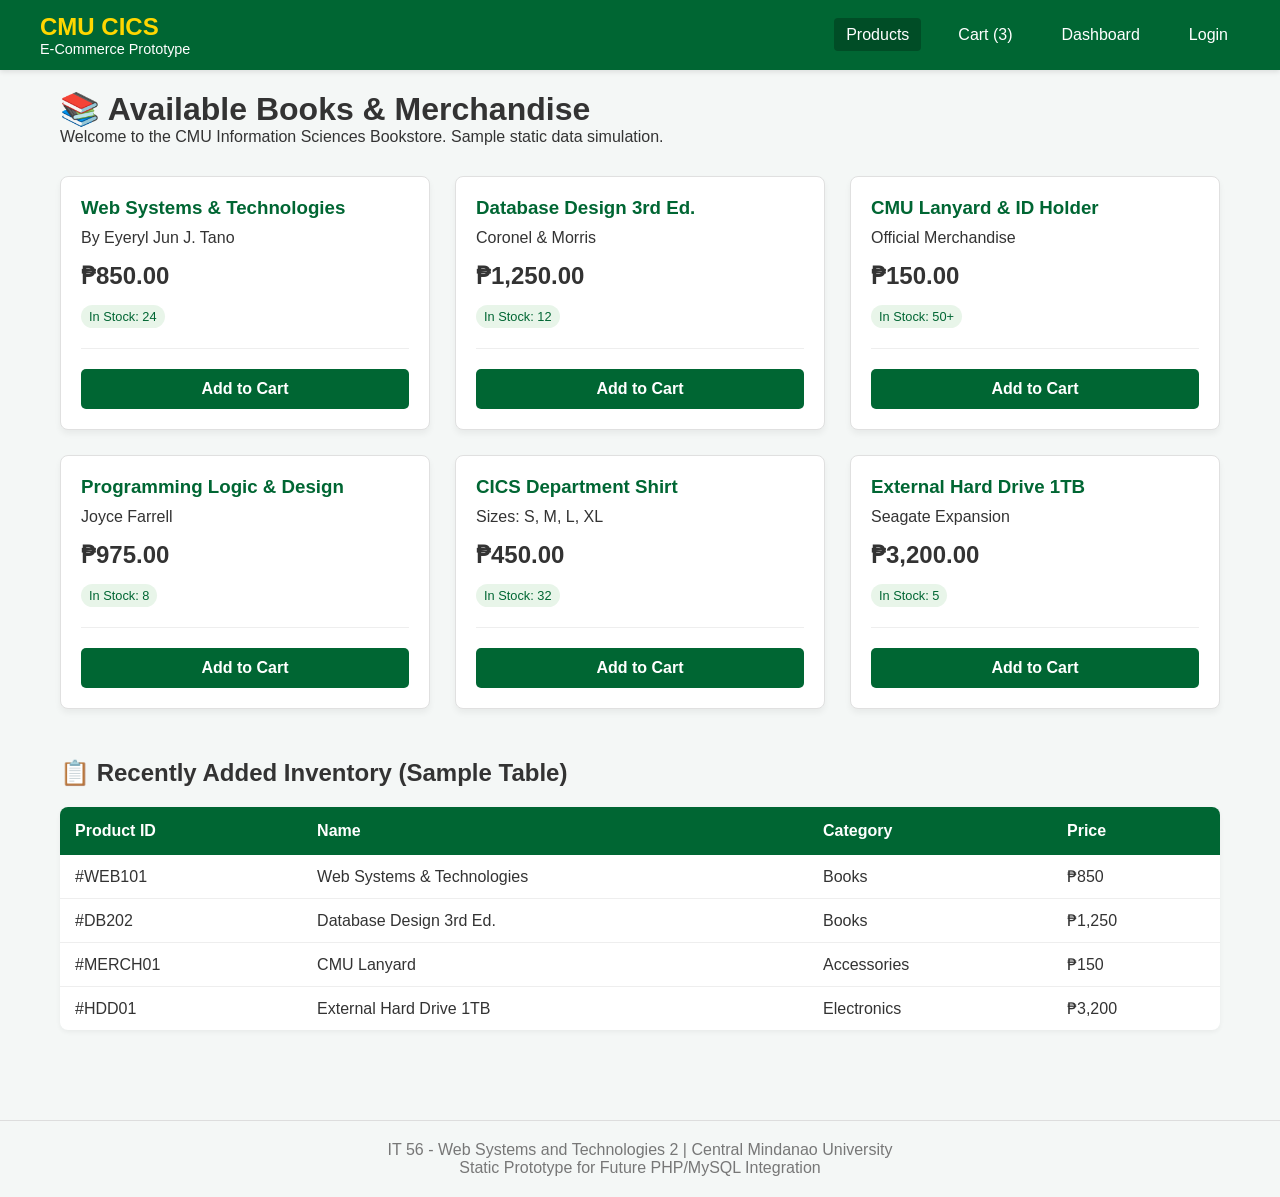
<file: index.html>
<!DOCTYPE html>
<html lang="en">
<head>
    <meta charset="UTF-8">
    <meta name="viewport" content="width=device-width, initial-scale=1.0">
    <title>CMU Bookstore | Home</title>
    <link rel="stylesheet" href="style.css">
</head>
<body>
    <header class="navbar">
        <div class="nav-container">
            <div class="logo">
                CMU CICS <span>E-Commerce Prototype</span>
            </div>
            <ul class="nav-links">
                <li><a href="index.html" class="active">Products</a></li>
                <li><a href="cart.html">Cart (3)</a></li>
                <li><a href="dashboard.html">Dashboard</a></li>
                <li><a href="login.html">Login</a></li>
            </ul>
        </div>
    </header>

    <main class="container">
        <h1>📚 Available Books & Merchandise</h1>
        <p style="margin-bottom: 20px;">Welcome to the CMU Information Sciences Bookstore. Sample static data simulation.</p>
        
        <div class="grid-3">
            <!-- Product 1 -->
            <div class="product-card">
                <h3>Web Systems & Technologies</h3>
                <p>By Eyeryl Jun J. Tano</p>
                <div class="price">₱850.00</div>
                <span class="stock-badge">In Stock: 24</span>
                <hr style="margin: 20px 0; border: 0; border-top: 1px solid #eee;">
                <a href="cart.html" class="btn btn-block">Add to Cart</a>
            </div>

            <!-- Product 2 -->
            <div class="product-card">
                <h3>Database Design 3rd Ed.</h3>
                <p>Coronel & Morris</p>
                <div class="price">₱1,250.00</div>
                <span class="stock-badge">In Stock: 12</span>
                <hr style="margin: 20px 0; border: 0; border-top: 1px solid #eee;">
                <a href="cart.html" class="btn btn-block">Add to Cart</a>
            </div>

            <!-- Product 3 -->
            <div class="product-card">
                <h3>CMU Lanyard & ID Holder</h3>
                <p>Official Merchandise</p>
                <div class="price">₱150.00</div>
                <span class="stock-badge">In Stock: 50+</span>
                <hr style="margin: 20px 0; border: 0; border-top: 1px solid #eee;">
                <a href="cart.html" class="btn btn-block">Add to Cart</a>
            </div>

            <!-- Product 4 -->
            <div class="product-card">
                <h3>Programming Logic & Design</h3>
                <p>Joyce Farrell</p>
                <div class="price">₱975.00</div>
                <span class="stock-badge">In Stock: 8</span>
                <hr style="margin: 20px 0; border: 0; border-top: 1px solid #eee;">
                <a href="cart.html" class="btn btn-block">Add to Cart</a>
            </div>

            <!-- Product 5 -->
            <div class="product-card">
                <h3>CICS Department Shirt</h3>
                <p>Sizes: S, M, L, XL</p>
                <div class="price">₱450.00</div>
                <span class="stock-badge">In Stock: 32</span>
                <hr style="margin: 20px 0; border: 0; border-top: 1px solid #eee;">
                <a href="cart.html" class="btn btn-block">Add to Cart</a>
            </div>

            <!-- Product 6 -->
            <div class="product-card">
                <h3>External Hard Drive 1TB</h3>
                <p>Seagate Expansion</p>
                <div class="price">₱3,200.00</div>
                <span class="stock-badge">In Stock: 5</span>
                <hr style="margin: 20px 0; border: 0; border-top: 1px solid #eee;">
                <a href="cart.html" class="btn btn-block">Add to Cart</a>
            </div>
        </div>

        <!-- Simulated Table of Recent Additions (As per requirement: Display data in tables) -->
        <h2 style="margin-top: 50px;">📋 Recently Added Inventory (Sample Table)</h2>
        <table class="data-table">
            <thead>
                <tr>
                    <th>Product ID</th>
                    <th>Name</th>
                    <th>Category</th>
                    <th>Price</th>
                </tr>
            </thead>
            <tbody>
                <tr><td>#WEB101</td><td>Web Systems & Technologies</td><td>Books</td><td>₱850</td></tr>
                <tr><td>#DB202</td><td>Database Design 3rd Ed.</td><td>Books</td><td>₱1,250</td></tr>
                <tr><td>#MERCH01</td><td>CMU Lanyard</td><td>Accessories</td><td>₱150</td></tr>
                <tr><td>#HDD01</td><td>External Hard Drive 1TB</td><td>Electronics</td><td>₱3,200</td></tr>
            </tbody>
        </table>
    </main>

    <footer>
        <p>IT 56 - Web Systems and Technologies 2 | Central Mindanao University</p>
        <p>Static Prototype for Future PHP/MySQL Integration</p>
    </footer>
</body>
</html>
</file>
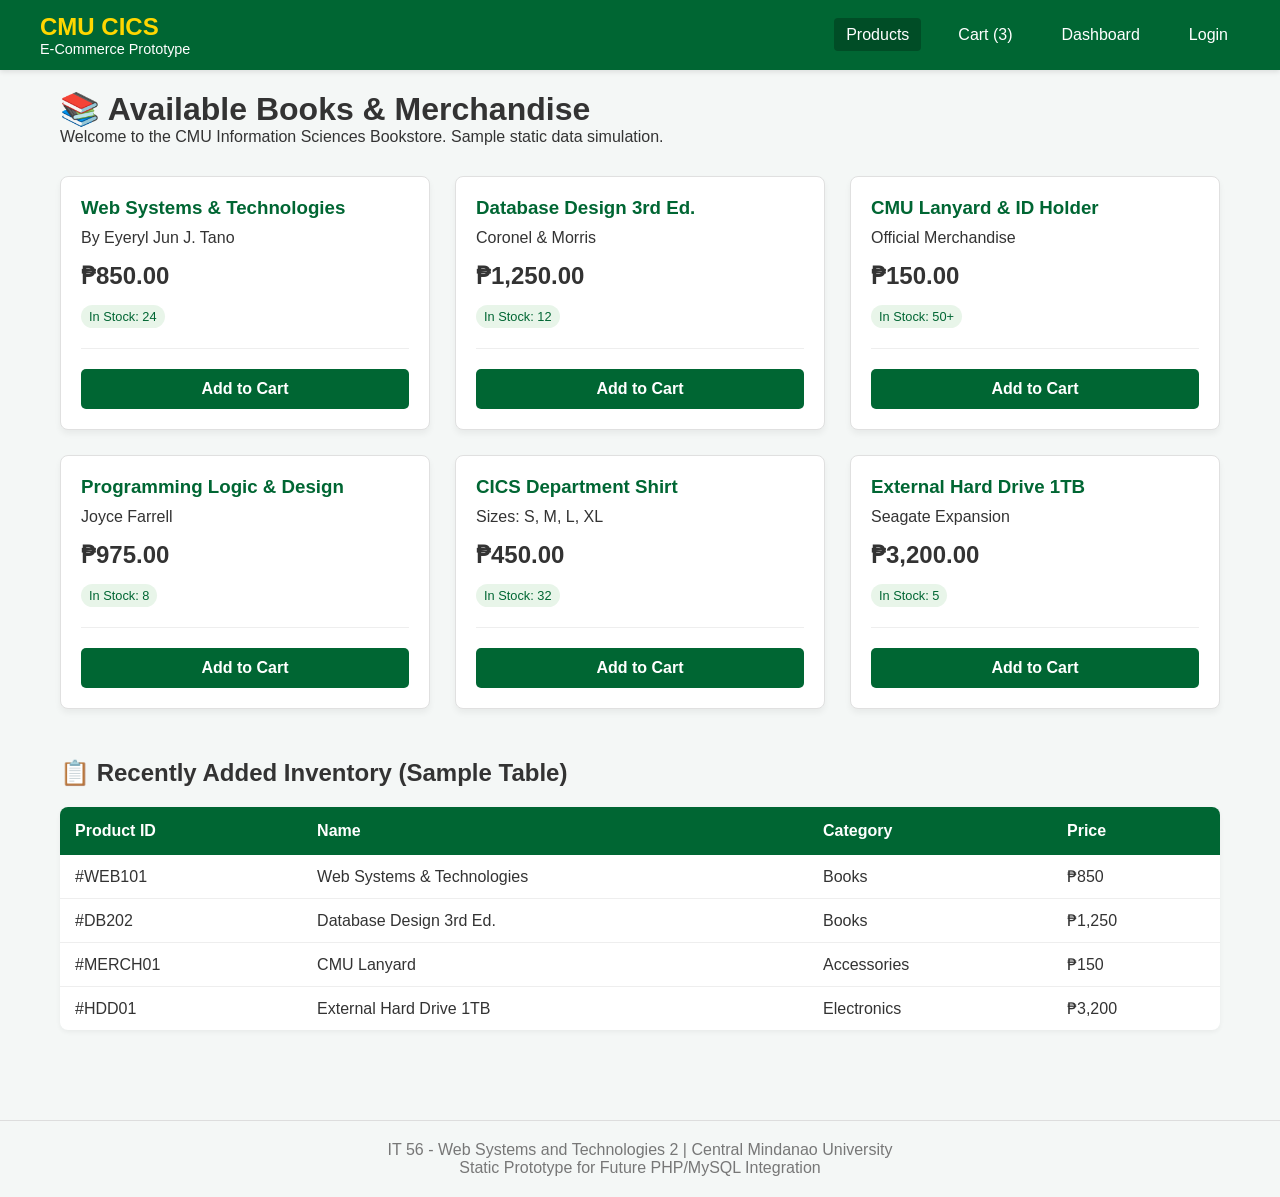
<file: websys/index.html>
<!DOCTYPE html>
<html lang="en">
<head>
    <meta charset="UTF-8">
    <meta name="viewport" content="width=device-width, initial-scale=1.0">
    <title>CMU Bookstore | Home</title>
    <link rel="stylesheet" href="style.css">
</head>
<body>
    <header class="navbar">
        <div class="nav-container">
            <div class="logo">
                CMU CICS <span>E-Commerce Prototype</span>
            </div>
            <ul class="nav-links">
                <li><a href="index.html" class="active">Products</a></li>
                <li><a href="cart.html">Cart (3)</a></li>
                <li><a href="dashboard.html">Dashboard</a></li>
                <li><a href="login.html">Login</a></li>
            </ul>
        </div>
    </header>

    <main class="container">
        <h1>📚 Available Books & Merchandise</h1>
        <p style="margin-bottom: 20px;">Welcome to the CMU Information Sciences Bookstore. Sample static data simulation.</p>
        
        <div class="grid-3">
            <!-- Product 1 -->
            <div class="product-card">
                <h3>Web Systems & Technologies</h3>
                <p>By Eyeryl Jun J. Tano</p>
                <div class="price">₱850.00</div>
                <span class="stock-badge">In Stock: 24</span>
                <hr style="margin: 20px 0; border: 0; border-top: 1px solid #eee;">
                <a href="cart.html" class="btn btn-block">Add to Cart</a>
            </div>

            <!-- Product 2 -->
            <div class="product-card">
                <h3>Database Design 3rd Ed.</h3>
                <p>Coronel & Morris</p>
                <div class="price">₱1,250.00</div>
                <span class="stock-badge">In Stock: 12</span>
                <hr style="margin: 20px 0; border: 0; border-top: 1px solid #eee;">
                <a href="cart.html" class="btn btn-block">Add to Cart</a>
            </div>

            <!-- Product 3 -->
            <div class="product-card">
                <h3>CMU Lanyard & ID Holder</h3>
                <p>Official Merchandise</p>
                <div class="price">₱150.00</div>
                <span class="stock-badge">In Stock: 50+</span>
                <hr style="margin: 20px 0; border: 0; border-top: 1px solid #eee;">
                <a href="cart.html" class="btn btn-block">Add to Cart</a>
            </div>

            <!-- Product 4 -->
            <div class="product-card">
                <h3>Programming Logic & Design</h3>
                <p>Joyce Farrell</p>
                <div class="price">₱975.00</div>
                <span class="stock-badge">In Stock: 8</span>
                <hr style="margin: 20px 0; border: 0; border-top: 1px solid #eee;">
                <a href="cart.html" class="btn btn-block">Add to Cart</a>
            </div>

            <!-- Product 5 -->
            <div class="product-card">
                <h3>CICS Department Shirt</h3>
                <p>Sizes: S, M, L, XL</p>
                <div class="price">₱450.00</div>
                <span class="stock-badge">In Stock: 32</span>
                <hr style="margin: 20px 0; border: 0; border-top: 1px solid #eee;">
                <a href="cart.html" class="btn btn-block">Add to Cart</a>
            </div>

            <!-- Product 6 -->
            <div class="product-card">
                <h3>External Hard Drive 1TB</h3>
                <p>Seagate Expansion</p>
                <div class="price">₱3,200.00</div>
                <span class="stock-badge">In Stock: 5</span>
                <hr style="margin: 20px 0; border: 0; border-top: 1px solid #eee;">
                <a href="cart.html" class="btn btn-block">Add to Cart</a>
            </div>
        </div>

        <!-- Simulated Table of Recent Additions (As per requirement: Display data in tables) -->
        <h2 style="margin-top: 50px;">📋 Recently Added Inventory (Sample Table)</h2>
        <table class="data-table">
            <thead>
                <tr>
                    <th>Product ID</th>
                    <th>Name</th>
                    <th>Category</th>
                    <th>Price</th>
                </tr>
            </thead>
            <tbody>
                <tr><td>#WEB101</td><td>Web Systems & Technologies</td><td>Books</td><td>₱850</td></tr>
                <tr><td>#DB202</td><td>Database Design 3rd Ed.</td><td>Books</td><td>₱1,250</td></tr>
                <tr><td>#MERCH01</td><td>CMU Lanyard</td><td>Accessories</td><td>₱150</td></tr>
                <tr><td>#HDD01</td><td>External Hard Drive 1TB</td><td>Electronics</td><td>₱3,200</td></tr>
            </tbody>
        </table>
    </main>

    <footer>
        <p>IT 56 - Web Systems and Technologies 2 | Central Mindanao University</p>
        <p>Static Prototype for Future PHP/MySQL Integration</p>
    </footer>
</body>
</html>
</file>
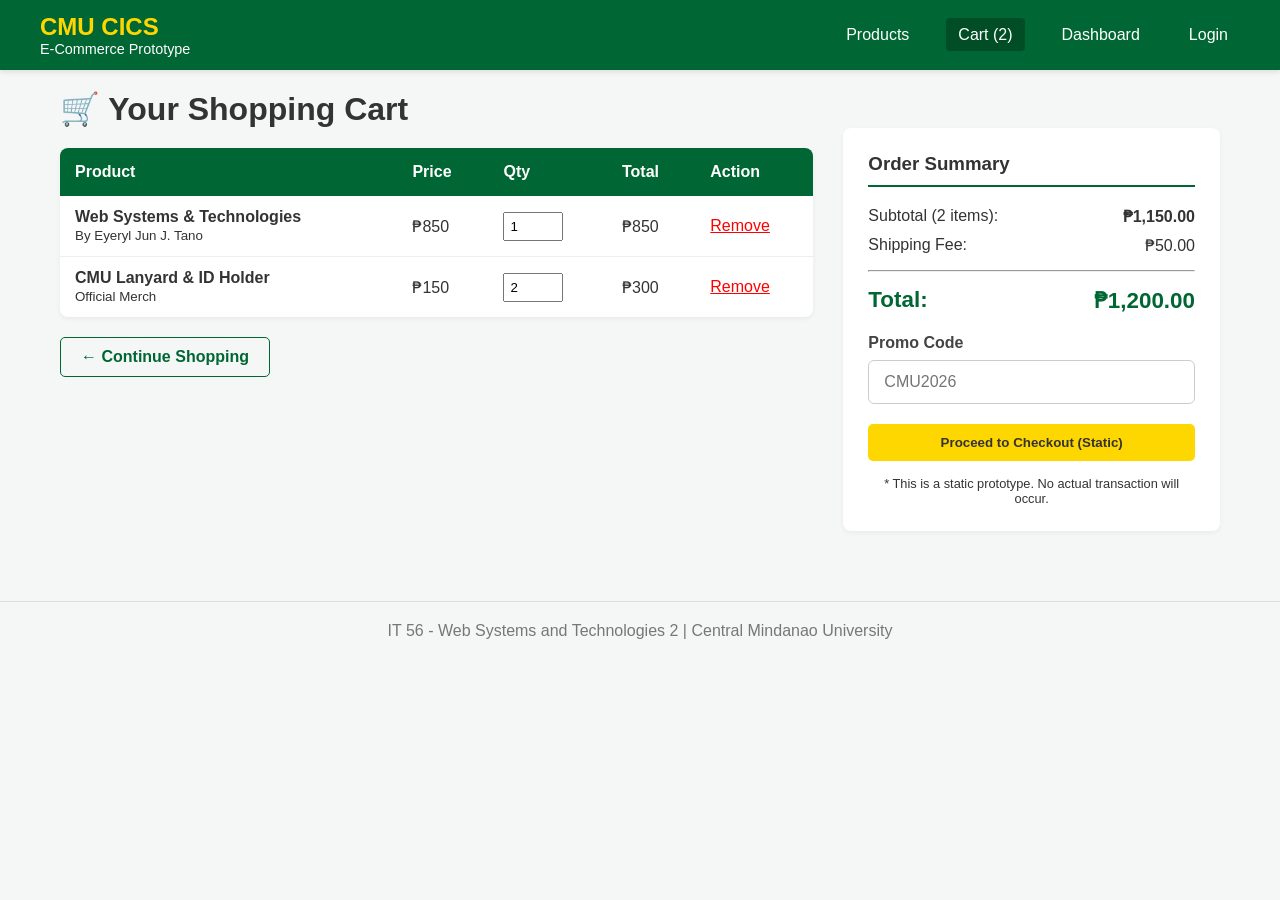
<file: cart.html>
<!DOCTYPE html>
<html lang="en">
<head>
    <meta charset="UTF-8">
    <meta name="viewport" content="width=device-width, initial-scale=1.0">
    <title>Shopping Cart | CMU E-Commerce</title>
    <link rel="stylesheet" href="style.css">
</head>
<body>
    <header class="navbar">
        <div class="nav-container">
            <div class="logo">CMU CICS <span>E-Commerce Prototype</span></div>
            <ul class="nav-links">
                <li><a href="index.html">Products</a></li>
                <li><a href="cart.html" class="active">Cart (2)</a></li>
                <li><a href="dashboard.html">Dashboard</a></li>
                <li><a href="login.html">Login</a></li>
            </ul>
        </div>
    </header>

    <main class="container">
        <h1>🛒 Your Shopping Cart</h1>
        
        <div style="display: grid; grid-template-columns: 2fr 1fr; gap: 30px;">
            <!-- Cart Items List -->
            <div>
                <table class="data-table">
                    <thead>
                        <tr>
                            <th>Product</th>
                            <th>Price</th>
                            <th>Qty</th>
                            <th>Total</th>
                            <th>Action</th>
                        </tr>
                    </thead>
                    <tbody>
                        <tr>
                            <td>
                                <strong>Web Systems & Technologies</strong><br>
                                <small>By Eyeryl Jun J. Tano</small>
                            </td>
                            <td>₱850</td>
                            <td><input type="number" value="1" min="1" style="width: 60px; padding: 5px;"></td>
                            <td>₱850</td>
                            <td><a href="#" style="color: red;">Remove</a></td>
                        </tr>
                        <tr>
                            <td>
                                <strong>CMU Lanyard & ID Holder</strong><br>
                                <small>Official Merch</small>
                            </td>
                            <td>₱150</td>
                            <td><input type="number" value="2" min="1" style="width: 60px; padding: 5px;"></td>
                            <td>₱300</td>
                            <td><a href="#" style="color: red;">Remove</a></td>
                        </tr>
                    </tbody>
                </table>
                <div style="margin-top: 20px;">
                    <a href="index.html" class="btn btn-outline">← Continue Shopping</a>
                </div>
            </div>

            <!-- Order Summary -->
            <div style="background: white; padding: 25px; border-radius: 8px; height: fit-content; box-shadow: 0 2px 5px rgba(0,0,0,0.05);">
                <h3 style="border-bottom: 2px solid #006633; padding-bottom: 10px;">Order Summary</h3>
                <div style="margin: 20px 0;">
                    <div style="display: flex; justify-content: space-between; margin-bottom: 10px;">
                        <span>Subtotal (2 items):</span>
                        <span><strong>₱1,150.00</strong></span>
                    </div>
                    <div style="display: flex; justify-content: space-between; margin-bottom: 10px;">
                        <span>Shipping Fee:</span>
                        <span>₱50.00</span>
                    </div>
                    <hr style="margin: 15px 0;">
                    <div style="display: flex; justify-content: space-between; font-size: 1.4rem; font-weight: bold; color: #006633;">
                        <span>Total:</span>
                        <span>₱1,200.00</span>
                    </div>
                </div>
                <!-- Simulated Checkout Form -->
                <div class="form-group">
                    <label>Promo Code</label>
                    <input type="text" placeholder="CMU2026">
                </div>
                <button class="btn btn-block btn-warning" style="background: #FFD700; color: #333;">Proceed to Checkout (Static)</button>
                <p style="font-size: 0.8rem; margin-top: 15px; text-align: center;">* This is a static prototype. No actual transaction will occur.</p>
            </div>
        </div>
    </main>

    <footer>
        <p>IT 56 - Web Systems and Technologies 2 | Central Mindanao University</p>
    </footer>
</body>
</html>
</file>
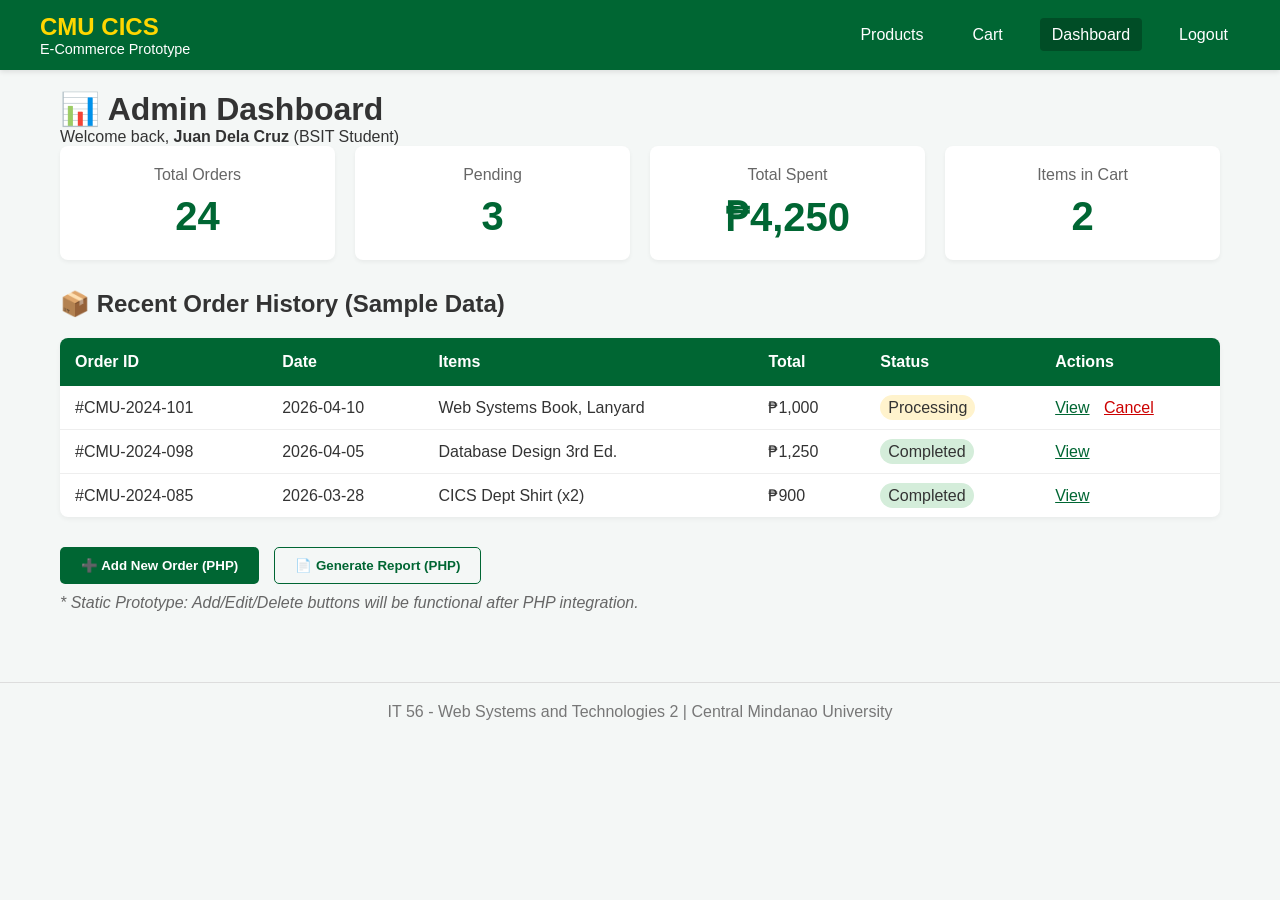
<file: dashboard.html>
<!DOCTYPE html>
<html lang="en">
<head>
    <meta charset="UTF-8">
    <meta name="viewport" content="width=device-width, initial-scale=1.0">
    <title>Dashboard | CMU E-Commerce</title>
    <link rel="stylesheet" href="style.css">
</head>
<body>
    <header class="navbar">
        <div class="nav-container">
            <div class="logo">CMU CICS <span>E-Commerce Prototype</span></div>
            <ul class="nav-links">
                <li><a href="index.html">Products</a></li>
                <li><a href="cart.html">Cart</a></li>
                <li><a href="dashboard.html" class="active">Dashboard</a></li>
                <li><a href="login.html">Logout</a></li>
            </ul>
        </div>
    </header>

    <main class="container">
        <h1>📊 Admin Dashboard</h1>
        <p>Welcome back, <strong>Juan Dela Cruz</strong> (BSIT Student)</p>

        <!-- Simulated Statistics -->
        <div class="stats-grid">
            <div class="stat-card">
                <h4>Total Orders</h4>
                <div class="number">24</div>
            </div>
            <div class="stat-card">
                <h4>Pending</h4>
                <div class="number">3</div>
            </div>
            <div class="stat-card">
                <h4>Total Spent</h4>
                <div class="number">₱4,250</div>
            </div>
            <div class="stat-card">
                <h4>Items in Cart</h4>
                <div class="number">2</div>
            </div>
        </div>

        <!-- Records List (Sample Data) -->
        <h2>📦 Recent Order History (Sample Data)</h2>
        <table class="data-table">
            <thead>
                <tr>
                    <th>Order ID</th>
                    <th>Date</th>
                    <th>Items</th>
                    <th>Total</th>
                    <th>Status</th>
                    <th>Actions</th>
                </tr>
            </thead>
            <tbody>
                <tr>
                    <td>#CMU-2024-101</td>
                    <td>2026-04-10</td>
                    <td>Web Systems Book, Lanyard</td>
                    <td>₱1,000</td>
                    <td><span style="background: #fff3cd; padding: 4px 8px; border-radius: 20px;">Processing</span></td>
                    <td>
                        <a href="#" style="color: #006633; margin-right: 10px;">View</a>
                        <a href="#" style="color: #cc0000;">Cancel</a>
                    </td>
                </tr>
                <tr>
                    <td>#CMU-2024-098</td>
                    <td>2026-04-05</td>
                    <td>Database Design 3rd Ed.</td>
                    <td>₱1,250</td>
                    <td><span style="background: #d4edda; padding: 4px 8px; border-radius: 20px;">Completed</span></td>
                    <td>
                        <a href="#" style="color: #006633;">View</a>
                    </td>
                </tr>
                <tr>
                    <td>#CMU-2024-085</td>
                    <td>2026-03-28</td>
                    <td>CICS Dept Shirt (x2)</td>
                    <td>₱900</td>
                    <td><span style="background: #d4edda; padding: 4px 8px; border-radius: 20px;">Completed</span></td>
                    <td>
                        <a href="#" style="color: #006633;">View</a>
                    </td>
                </tr>
            </tbody>
        </table>

        <!-- Simulated Buttons for Future PHP Integration -->
        <div style="margin-top: 30px; display: flex; gap: 15px;">
            <button class="btn" disabled title="Will work with PHP/MySQL">➕ Add New Order (PHP)</button>
            <button class="btn btn-outline" disabled title="Will work with PHP/MySQL">📄 Generate Report (PHP)</button>
        </div>
        <p style="margin-top: 10px; font-style: italic; color: #666;">* Static Prototype: Add/Edit/Delete buttons will be functional after PHP integration.</p>
    </main>

    <footer>
        <p>IT 56 - Web Systems and Technologies 2 | Central Mindanao University</p>
    </footer>
</body>
</html>
</file>
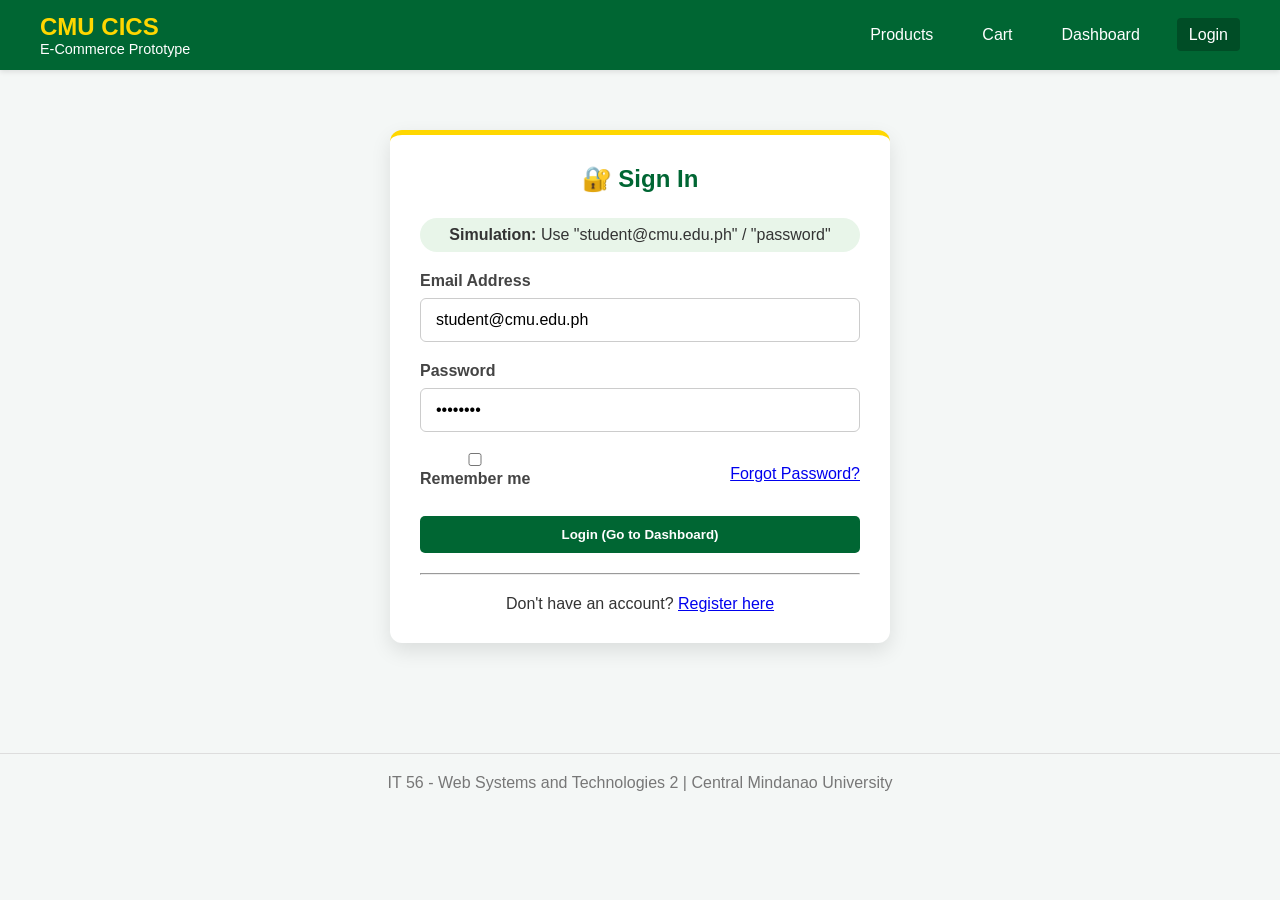
<file: login.html>
<!DOCTYPE html>
<html lang="en">
<head>
    <meta charset="UTF-8">
    <meta name="viewport" content="width=device-width, initial-scale=1.0">
    <title>Login | CMU E-Commerce</title>
    <link rel="stylesheet" href="style.css">
</head>
<body>
    <header class="navbar">
        <div class="nav-container">
            <div class="logo">CMU CICS <span>E-Commerce Prototype</span></div>
            <ul class="nav-links">
                <li><a href="index.html">Products</a></li>
                <li><a href="cart.html">Cart</a></li>
                <li><a href="dashboard.html">Dashboard</a></li>
                <li><a href="login.html" class="active">Login</a></li>
            </ul>
        </div>
    </header>

    <main class="container">
        <div class="form-container">
            <h2 style="text-align: center; color: #006633; margin-bottom: 25px;">🔐 Sign In</h2>
            <p style="text-align: center; margin-bottom: 20px; background: #e8f5e9; padding: 8px; border-radius: 20px;">
                <strong>Simulation:</strong> Use "student@cmu.edu.ph" / "password"
            </p>
            
            <form action="dashboard.html" method="get">
                <div class="form-group">
                    <label for="email">Email Address</label>
                    <input type="email" id="email" name="email" placeholder="student@cmu.edu.ph" value="student@cmu.edu.ph" required>
                </div>
                <div class="form-group">
                    <label for="password">Password</label>
                    <input type="password" id="password" name="password" placeholder="Enter password" value="password" required>
                </div>
                <div class="form-group" style="display: flex; justify-content: space-between; align-items: center;">
                    <div>
                        <input type="checkbox" id="remember"> <label for="remember">Remember me</label>
                    </div>
                    <a href="#">Forgot Password?</a>
                </div>
                <button type="submit" class="btn btn-block">Login (Go to Dashboard)</button>
                <hr style="margin: 20px 0;">
                <p style="text-align: center;">Don't have an account? <a href="register.html">Register here</a></p>
            </form>
        </div>
    </main>

    <footer>
        <p>IT 56 - Web Systems and Technologies 2 | Central Mindanao University</p>
    </footer>
</body>
</html>
</file>
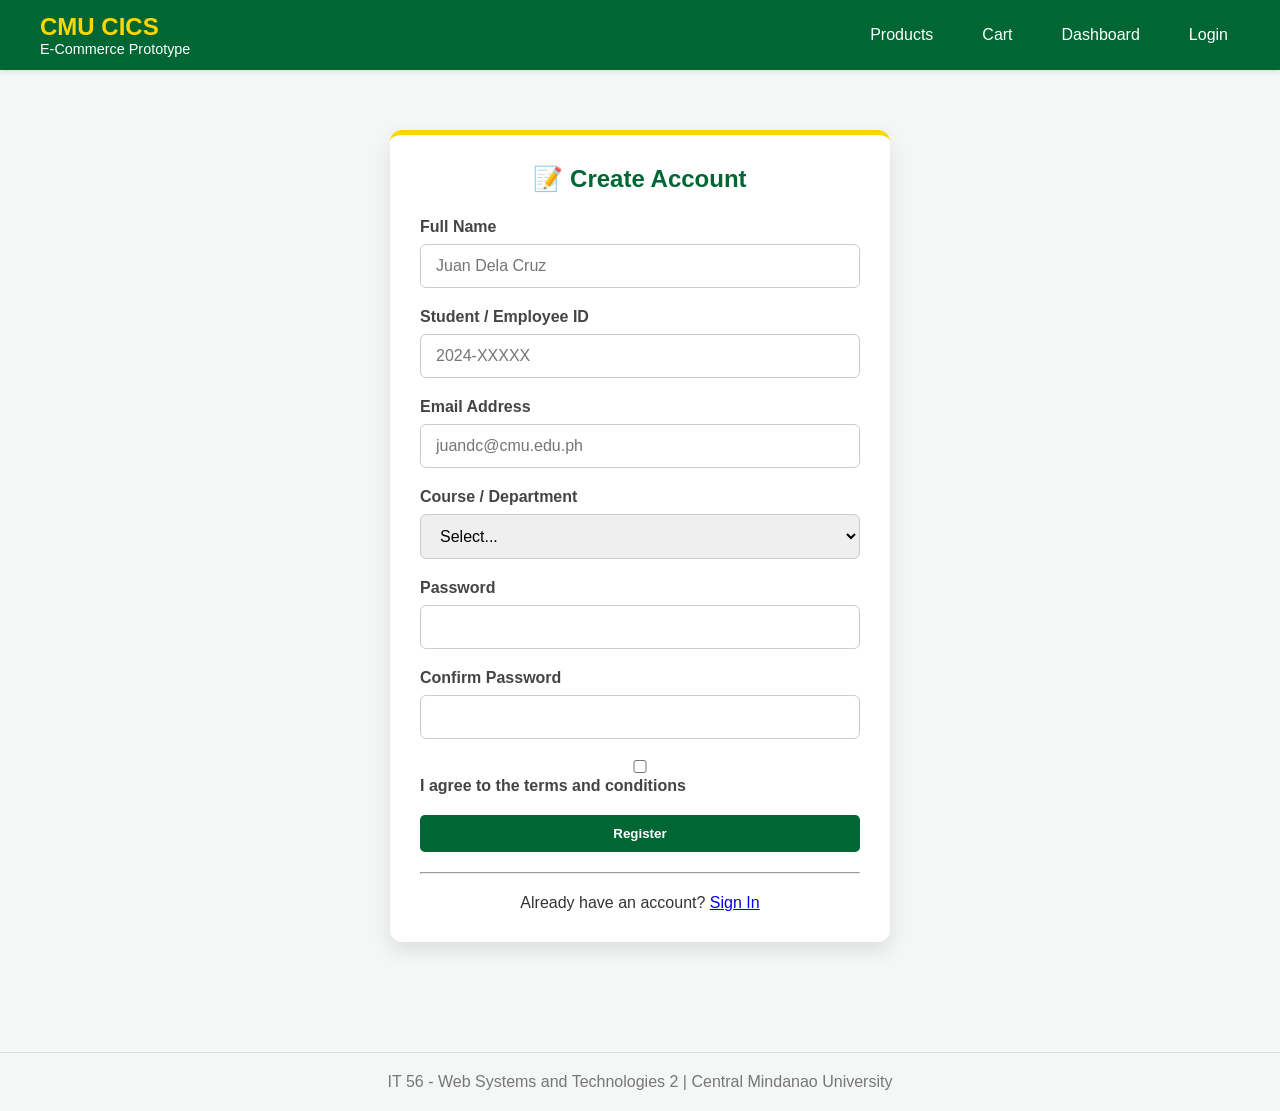
<file: register.html>
<!DOCTYPE html>
<html lang="en">
<head>
    <meta charset="UTF-8">
    <meta name="viewport" content="width=device-width, initial-scale=1.0">
    <title>Register | CMU E-Commerce</title>
    <link rel="stylesheet" href="style.css">
</head>
<body>
    <header class="navbar">
        <div class="nav-container">
            <div class="logo">CMU CICS <span>E-Commerce Prototype</span></div>
            <ul class="nav-links">
                <li><a href="index.html">Products</a></li>
                <li><a href="cart.html">Cart</a></li>
                <li><a href="dashboard.html">Dashboard</a></li>
                <li><a href="login.html">Login</a></li>
            </ul>
        </div>
    </header>

    <main class="container">
        <div class="form-container">
            <h2 style="text-align: center; color: #006633; margin-bottom: 25px;">📝 Create Account</h2>
            
            <form action="login.html" method="get">
                <div class="form-group">
                    <label for="fullname">Full Name</label>
                    <input type="text" id="fullname" placeholder="Juan Dela Cruz" required>
                </div>
                <div class="form-group">
                    <label for="student_id">Student / Employee ID</label>
                    <input type="text" id="student_id" placeholder="2024-XXXXX" required>
                </div>
                <div class="form-group">
                    <label for="reg_email">Email Address</label>
                    <input type="email" id="reg_email" placeholder="juandc@cmu.edu.ph" required>
                </div>
                <div class="form-group">
                    <label for="course">Course / Department</label>
                    <select id="course" required>
                        <option value="">Select...</option>
                        <option>BS Information Technology</option>
                        <option>BS Computer Science</option>
                        <option>BS Information Systems</option>
                        <option>Faculty</option>
                    </select>
                </div>
                <div class="form-group">
                    <label for="reg_password">Password</label>
                    <input type="password" id="reg_password" required>
                </div>
                <div class="form-group">
                    <label for="confirm_password">Confirm Password</label>
                    <input type="password" id="confirm_password" required>
                </div>
                <div class="form-group">
                    <input type="checkbox" id="terms" required> <label for="terms">I agree to the terms and conditions</label>
                </div>
                <button type="submit" class="btn btn-block">Register</button>
                <hr style="margin: 20px 0;">
                <p style="text-align: center;">Already have an account? <a href="login.html">Sign In</a></p>
            </form>
        </div>
    </main>

    <footer>
        <p>IT 56 - Web Systems and Technologies 2 | Central Mindanao University</p>
    </footer>
</body>
</html>
</file>
<file: style.css>
/* CMU E-Commerce Prototype - IT 56 */
* {
    margin: 0;
    padding: 0;
    box-sizing: border-box;
    font-family: 'Segoe UI', Roboto, Arial, sans-serif;
}

body {
    background-color: #f4f7f6;
    color: #333;
}

.container {
    max-width: 1200px;
    margin: 0 auto;
    padding: 20px;
}

/* Header / Navigation */
.navbar {
    background-color: #006633; /* CMU Green */
    padding: 0 20px;
    box-shadow: 0 2px 5px rgba(0,0,0,0.1);
}

.nav-container {
    max-width: 1200px;
    margin: 0 auto;
    display: flex;
    justify-content: space-between;
    align-items: center;
    height: 70px;
}

.logo {
    color: #FFD700; /* Gold */
    font-size: 1.5rem;
    font-weight: bold;
}

.logo span {
    color: white;
    font-size: 0.9rem;
    display: block;
    font-weight: normal;
}

.nav-links {
    display: flex;
    list-style: none;
    gap: 25px;
}

.nav-links a {
    color: white;
    text-decoration: none;
    font-weight: 500;
    padding: 8px 12px;
    border-radius: 4px;
    transition: background 0.2s;
}

.nav-links a:hover, .nav-links a.active {
    background-color: #004d26;
}

/* Cards & Grid Layout */
.grid-3 {
    display: grid;
    grid-template-columns: repeat(auto-fill, minmax(280px, 1fr));
    gap: 25px;
    margin-top: 30px;
}

.product-card {
    background: white;
    border-radius: 8px;
    padding: 20px;
    box-shadow: 0 4px 6px rgba(0,0,0,0.05);
    border: 1px solid #e0e0e0;
    transition: transform 0.2s;
}

.product-card:hover {
    transform: translateY(-3px);
    box-shadow: 0 6px 12px rgba(0,0,0,0.1);
}

.product-card h3 {
    color: #006633;
    margin-bottom: 10px;
}

.price {
    font-size: 1.5rem;
    font-weight: bold;
    color: #333;
    margin: 15px 0;
}

.stock-badge {
    background: #e8f5e9;
    color: #006633;
    padding: 4px 8px;
    border-radius: 20px;
    font-size: 0.8rem;
    display: inline-block;
}

.btn {
    display: inline-block;
    background: #006633;
    color: white;
    padding: 10px 20px;
    border: none;
    border-radius: 5px;
    text-decoration: none;
    font-weight: 600;
    cursor: pointer;
    text-align: center;
    border: 1px solid transparent;
}

.btn-outline {
    background: transparent;
    color: #006633;
    border: 1px solid #006633;
}

.btn-block {
    display: block;
    width: 100%;
}

.btn-warning {
    background: #FFD700;
    color: #333;
}

/* Tables */
.data-table {
    width: 100%;
    background: white;
    border-radius: 8px;
    overflow: hidden;
    box-shadow: 0 2px 5px rgba(0,0,0,0.05);
    border-collapse: collapse;
    margin: 20px 0;
}

.data-table th {
    background: #006633;
    color: white;
    font-weight: 600;
    padding: 15px;
    text-align: left;
}

.data-table td {
    padding: 12px 15px;
    border-bottom: 1px solid #eee;
}

.data-table tr:last-child td {
    border-bottom: none;
}

/* Forms */
.form-container {
    max-width: 500px;
    margin: 40px auto;
    background: white;
    padding: 30px;
    border-radius: 12px;
    box-shadow: 0 8px 20px rgba(0,0,0,0.1);
    border-top: 5px solid #FFD700;
}

.form-group {
    margin-bottom: 20px;
}

.form-group label {
    display: block;
    margin-bottom: 8px;
    font-weight: 600;
    color: #444;
}

.form-group input, .form-group select {
    width: 100%;
    padding: 12px 15px;
    border: 1px solid #ccc;
    border-radius: 6px;
    font-size: 1rem;
    transition: border 0.2s;
}

.form-group input:focus {
    border-color: #006633;
    outline: none;
    box-shadow: 0 0 0 2px rgba(0,102,51,0.2);
}

/* Dashboard Stats */
.stats-grid {
    display: grid;
    grid-template-columns: repeat(4, 1fr);
    gap: 20px;
    margin-bottom: 30px;
}

.stat-card {
    background: white;
    padding: 20px;
    border-radius: 8px;
    text-align: center;
    box-shadow: 0 2px 4px rgba(0,0,0,0.05);
}

.stat-card h4 {
    color: #666;
    font-weight: normal;
    margin-bottom: 10px;
}

.stat-card .number {
    font-size: 2.5rem;
    font-weight: bold;
    color: #006633;
}

footer {
    margin-top: 50px;
    text-align: center;
    padding: 20px;
    color: #777;
    border-top: 1px solid #ddd;
}
</file>
<file: websys/style.css>
/* CMU E-Commerce Prototype - IT 56 */
* {
    margin: 0;
    padding: 0;
    box-sizing: border-box;
    font-family: 'Segoe UI', Roboto, Arial, sans-serif;
}

body {
    background-color: #f4f7f6;
    color: #333;
}

.container {
    max-width: 1200px;
    margin: 0 auto;
    padding: 20px;
}

/* Header / Navigation */
.navbar {
    background-color: #006633; /* CMU Green */
    padding: 0 20px;
    box-shadow: 0 2px 5px rgba(0,0,0,0.1);
}

.nav-container {
    max-width: 1200px;
    margin: 0 auto;
    display: flex;
    justify-content: space-between;
    align-items: center;
    height: 70px;
}

.logo {
    color: #FFD700; /* Gold */
    font-size: 1.5rem;
    font-weight: bold;
}

.logo span {
    color: white;
    font-size: 0.9rem;
    display: block;
    font-weight: normal;
}

.nav-links {
    display: flex;
    list-style: none;
    gap: 25px;
}

.nav-links a {
    color: white;
    text-decoration: none;
    font-weight: 500;
    padding: 8px 12px;
    border-radius: 4px;
    transition: background 0.2s;
}

.nav-links a:hover, .nav-links a.active {
    background-color: #004d26;
}

/* Cards & Grid Layout */
.grid-3 {
    display: grid;
    grid-template-columns: repeat(auto-fill, minmax(280px, 1fr));
    gap: 25px;
    margin-top: 30px;
}

.product-card {
    background: white;
    border-radius: 8px;
    padding: 20px;
    box-shadow: 0 4px 6px rgba(0,0,0,0.05);
    border: 1px solid #e0e0e0;
    transition: transform 0.2s;
}

.product-card:hover {
    transform: translateY(-3px);
    box-shadow: 0 6px 12px rgba(0,0,0,0.1);
}

.product-card h3 {
    color: #006633;
    margin-bottom: 10px;
}

.price {
    font-size: 1.5rem;
    font-weight: bold;
    color: #333;
    margin: 15px 0;
}

.stock-badge {
    background: #e8f5e9;
    color: #006633;
    padding: 4px 8px;
    border-radius: 20px;
    font-size: 0.8rem;
    display: inline-block;
}

.btn {
    display: inline-block;
    background: #006633;
    color: white;
    padding: 10px 20px;
    border: none;
    border-radius: 5px;
    text-decoration: none;
    font-weight: 600;
    cursor: pointer;
    text-align: center;
    border: 1px solid transparent;
}

.btn-outline {
    background: transparent;
    color: #006633;
    border: 1px solid #006633;
}

.btn-block {
    display: block;
    width: 100%;
}

.btn-warning {
    background: #FFD700;
    color: #333;
}

/* Tables */
.data-table {
    width: 100%;
    background: white;
    border-radius: 8px;
    overflow: hidden;
    box-shadow: 0 2px 5px rgba(0,0,0,0.05);
    border-collapse: collapse;
    margin: 20px 0;
}

.data-table th {
    background: #006633;
    color: white;
    font-weight: 600;
    padding: 15px;
    text-align: left;
}

.data-table td {
    padding: 12px 15px;
    border-bottom: 1px solid #eee;
}

.data-table tr:last-child td {
    border-bottom: none;
}

/* Forms */
.form-container {
    max-width: 500px;
    margin: 40px auto;
    background: white;
    padding: 30px;
    border-radius: 12px;
    box-shadow: 0 8px 20px rgba(0,0,0,0.1);
    border-top: 5px solid #FFD700;
}

.form-group {
    margin-bottom: 20px;
}

.form-group label {
    display: block;
    margin-bottom: 8px;
    font-weight: 600;
    color: #444;
}

.form-group input, .form-group select {
    width: 100%;
    padding: 12px 15px;
    border: 1px solid #ccc;
    border-radius: 6px;
    font-size: 1rem;
    transition: border 0.2s;
}

.form-group input:focus {
    border-color: #006633;
    outline: none;
    box-shadow: 0 0 0 2px rgba(0,102,51,0.2);
}

/* Dashboard Stats */
.stats-grid {
    display: grid;
    grid-template-columns: repeat(4, 1fr);
    gap: 20px;
    margin-bottom: 30px;
}

.stat-card {
    background: white;
    padding: 20px;
    border-radius: 8px;
    text-align: center;
    box-shadow: 0 2px 4px rgba(0,0,0,0.05);
}

.stat-card h4 {
    color: #666;
    font-weight: normal;
    margin-bottom: 10px;
}

.stat-card .number {
    font-size: 2.5rem;
    font-weight: bold;
    color: #006633;
}

footer {
    margin-top: 50px;
    text-align: center;
    padding: 20px;
    color: #777;
    border-top: 1px solid #ddd;
}
</file>
